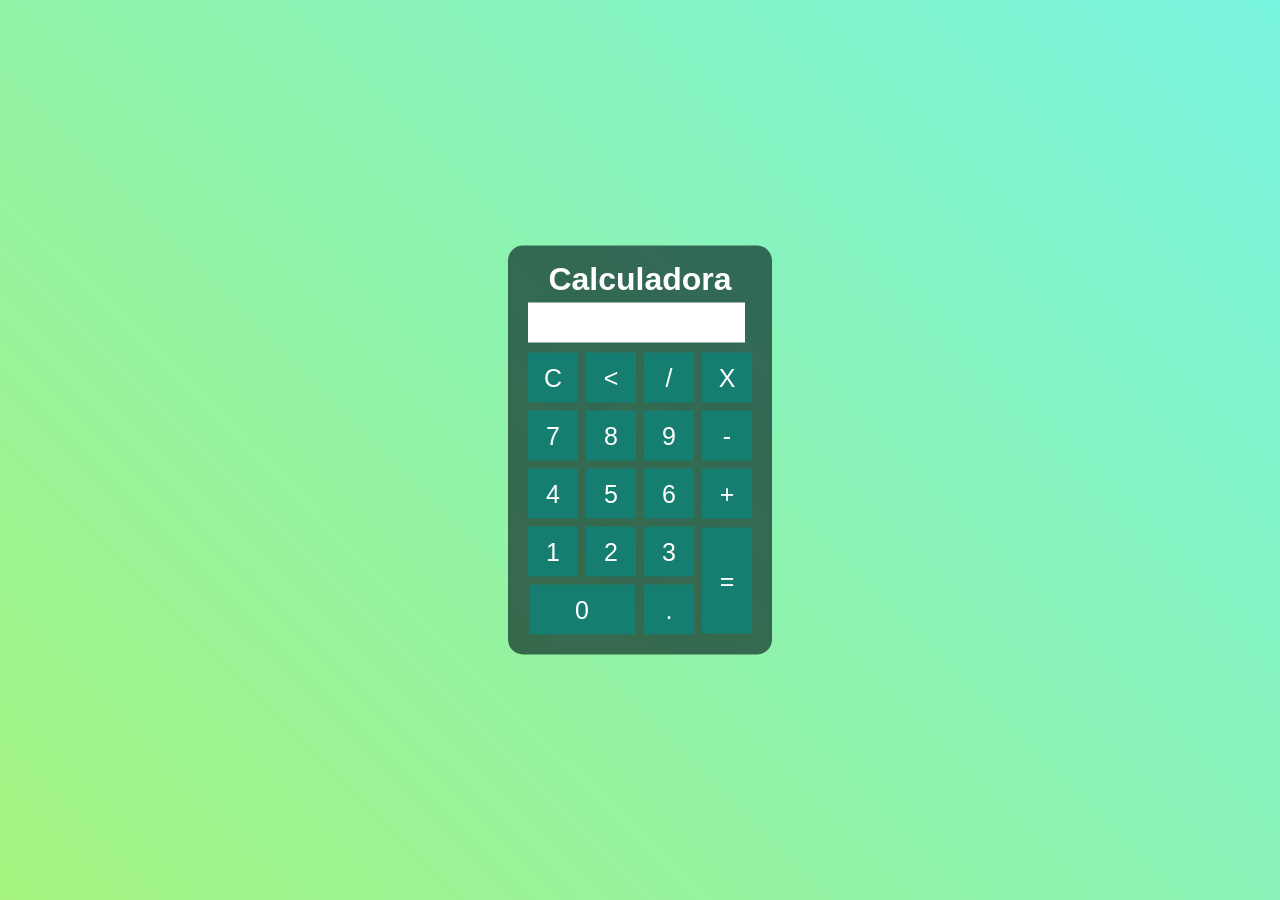
<file: index.html>
<!DOCTYPE html>
<html lang="en">
<head>
    <meta charset="UTF-8">
    <meta name="viewport" content="width=device-width, initial-scale=1.0">
    <link rel="stylesheet" type="text/css" href="style.css" media="screen">
    <title>Calculadora</title>

</head>
<body>
    <div class="fundo">
        <div class="calculadora">
            <h1>Calculadora</h1>
            <p id="resultado"></p>
            <table>
                <tr>
                    <td><button class="botao" onclick="clean()">C</button></td>
                    <td><button class="botao" onclick="back()"><</button></td>
                    <td><button class="botao" onclick="insert('/')">/</button></td>
                    <td><button class="botao" onclick="insert('*')">X</button></td>
                </tr>
                <tr>
                    <td><button class="botao" onclick="insert('7')">7</button></td>
                    <td><button class="botao" onclick="insert('8')">8</button></td>
                    <td><button class="botao" onclick="insert('9')">9</button></td>
                    <td><button class="botao" onclick="insert('-')">-</button></td>
                </tr>
                <tr>
                    <td><button class="botao" onclick="insert('4')">4</button></td>
                    <td><button class="botao" onclick="insert('5')">5</button></td>
                    <td><button class="botao" onclick="insert('6')">6</button></td>
                    <td><button class="botao" onclick="insert('+')">+</button></td>
                </tr>
                <tr>
                    <td><button class="botao" onclick="insert('1')">1</button></td>
                    <td><button class="botao" onclick="insert('2')">2</button></td>
                    <td><button class="botao" onclick="insert('3')">3</button></td>
                    <td rowspan="2"><button class="botao" style="height: 106px;" onclick="calcular()">=</button></td>
                </tr>
                <tr>
                    <td colspan="2"><button class="botao" style="width: 106px;" onclick="insert('0')">0</button></td>
                    <td><button class="botao" onclick="insert('.')">.</button></td>
                </tr>
            </table>
        </div>
    </div>
    <script src="index.js"></script>
</body>
</html>
</file>
<file: style.css>
*{
    margin: 0;
    padding: 0;
}
.fundo{
    background-image: linear-gradient(45deg,rgba(163, 243, 126, 0.993), rgb(120, 243, 223));
    height: 100vh;
    color: rgb(255, 255, 255);
    font-family: Arial, Helvetica, sans-serif;
    text-align: center;
}
.calculadora{
    position: absolute;
    background-color: rgba(1, 26, 27, 0.63);
    top: 50%;
    left: 50%;
    transform: translate(-50%,-50%);
    border-radius: 15px;
    padding: 15px;
    font-family:  sans-serif;
}
.botao{
    width: 50px;
    height: 50px;
    font-size: 25px;
    cursor: pointer;
    margin: 3px;
    background-color: rgb(21, 126, 112);
    border: none;
    color: #fff;
}
.botao:hover{
    background-color: rgb(3, 37, 33);
}
#resultado{
    background-color: white;
    width: 207px;
    height: 30px;
    margin: 5px;
    font-size: 25px;
    color: black;
    text-align: right;
    padding: 5px;
}
</file>
<file: calculadora.css>
*{
    margin: 0;
    padding: 0;
}
.fundo{
    background-image: linear-gradient(45deg,rgba(163, 243, 126, 0.993), rgb(120, 243, 223));
    height: 100vh;
    color: rgb(255, 255, 255);
    font-family: Arial, Helvetica, sans-serif;
    text-align: center;
}
.calculadora{
    position: absolute;
    background-color: rgba(1, 26, 27, 0.63);
    top: 50%;
    left: 50%;
    transform: translate(-50%,-50%);
    border-radius: 15px;
    padding: 15px;
    font-family:  sans-serif;
}
.botao{
    width: 50px;
    height: 50px;
    font-size: 25px;
    cursor: pointer;
    margin: 3px;
    background-color: rgb(21, 126, 112);
    border: none;
    color: #fff;
}
.botao:hover{
    background-color: rgb(3, 37, 33);
}
#resultado{
    background-color: white;
    width: 207px;
    height: 30px;
    margin: 5px;
    font-size: 25px;
    color: black;
    text-align: right;
    padding: 5px;
}
</file>
